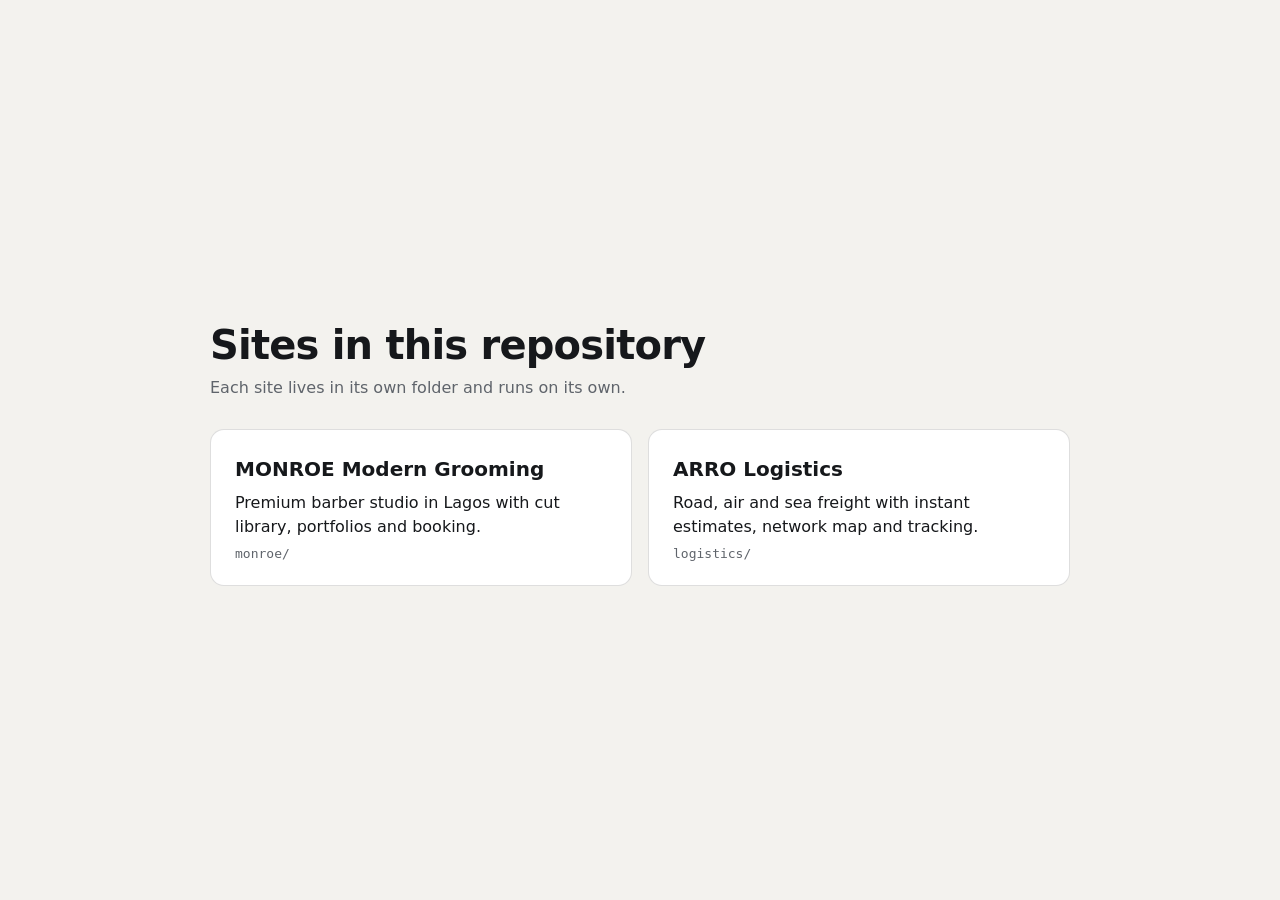
<file: index.html>
<!doctype html>
<html lang="en">
<head>
  <meta charset="utf-8" />
  <meta name="viewport" content="width=device-width, initial-scale=1" />
  <title>Site Index</title>
  <meta name="description" content="Two websites in this repository: MONROE Modern Grooming and ARRO Logistics." />
  <style>
    :root { --bg: #F3F2EE; --fg: #16181B; --muted: #5F646B; --line: rgba(22, 24, 27, .14); --card: #FFFFFF; }
    @media (prefers-color-scheme: dark) { :root { --bg: #111315; --fg: #EEF0F2; --muted: #9AA1A9; --line: rgba(238, 240, 242, .14); --card: #1A1D20; color-scheme: dark; } }
    * { box-sizing: border-box; }
    body { margin: 0; min-height: 100vh; background: var(--bg); color: var(--fg); font: 16px/1.55 system-ui, -apple-system, "Segoe UI", Roboto, sans-serif; display: grid; place-items: center; padding: 32px max(16px, 4vw); }
    main { width: 100%; max-width: 860px; display: grid; gap: 28px; }
    h1 { margin: 0; font-size: clamp(28px, 4vw, 40px); letter-spacing: -.02em; }
    p { margin: 0; color: var(--muted); }
    ul { list-style: none; margin: 0; padding: 0; display: grid; grid-template-columns: repeat(auto-fit, minmax(260px, 1fr)); gap: 16px; }
    a { display: grid; gap: 6px; height: 100%; padding: 24px; border: 1px solid var(--line); border-radius: 14px; background: var(--card); color: inherit; text-decoration: none; transition: border-color .2s, transform .2s; }
    a:hover, a:focus-visible { border-color: var(--fg); transform: translateY(-2px); }
    a:focus-visible { outline: 2px solid var(--fg); outline-offset: 3px; }
    strong { font-size: 20px; }
    code { font: 13px ui-monospace, Menlo, monospace; color: var(--muted); }
  </style>
</head>
<body>
  <main>
    <header>
      <h1>Sites in this repository</h1>
      <p>Each site lives in its own folder and runs on its own.</p>
    </header>
    <ul>
      <li><a href="monroe/index.html"><strong>MONROE Modern Grooming</strong><span>Premium barber studio in Lagos with cut library, portfolios and booking.</span><code>monroe/</code></a></li>
      <li><a href="logistics/index.html"><strong>ARRO Logistics</strong><span>Road, air and sea freight with instant estimates, network map and tracking.</span><code>logistics/</code></a></li>
    </ul>
  </main>
</body>
</html>
</file>
